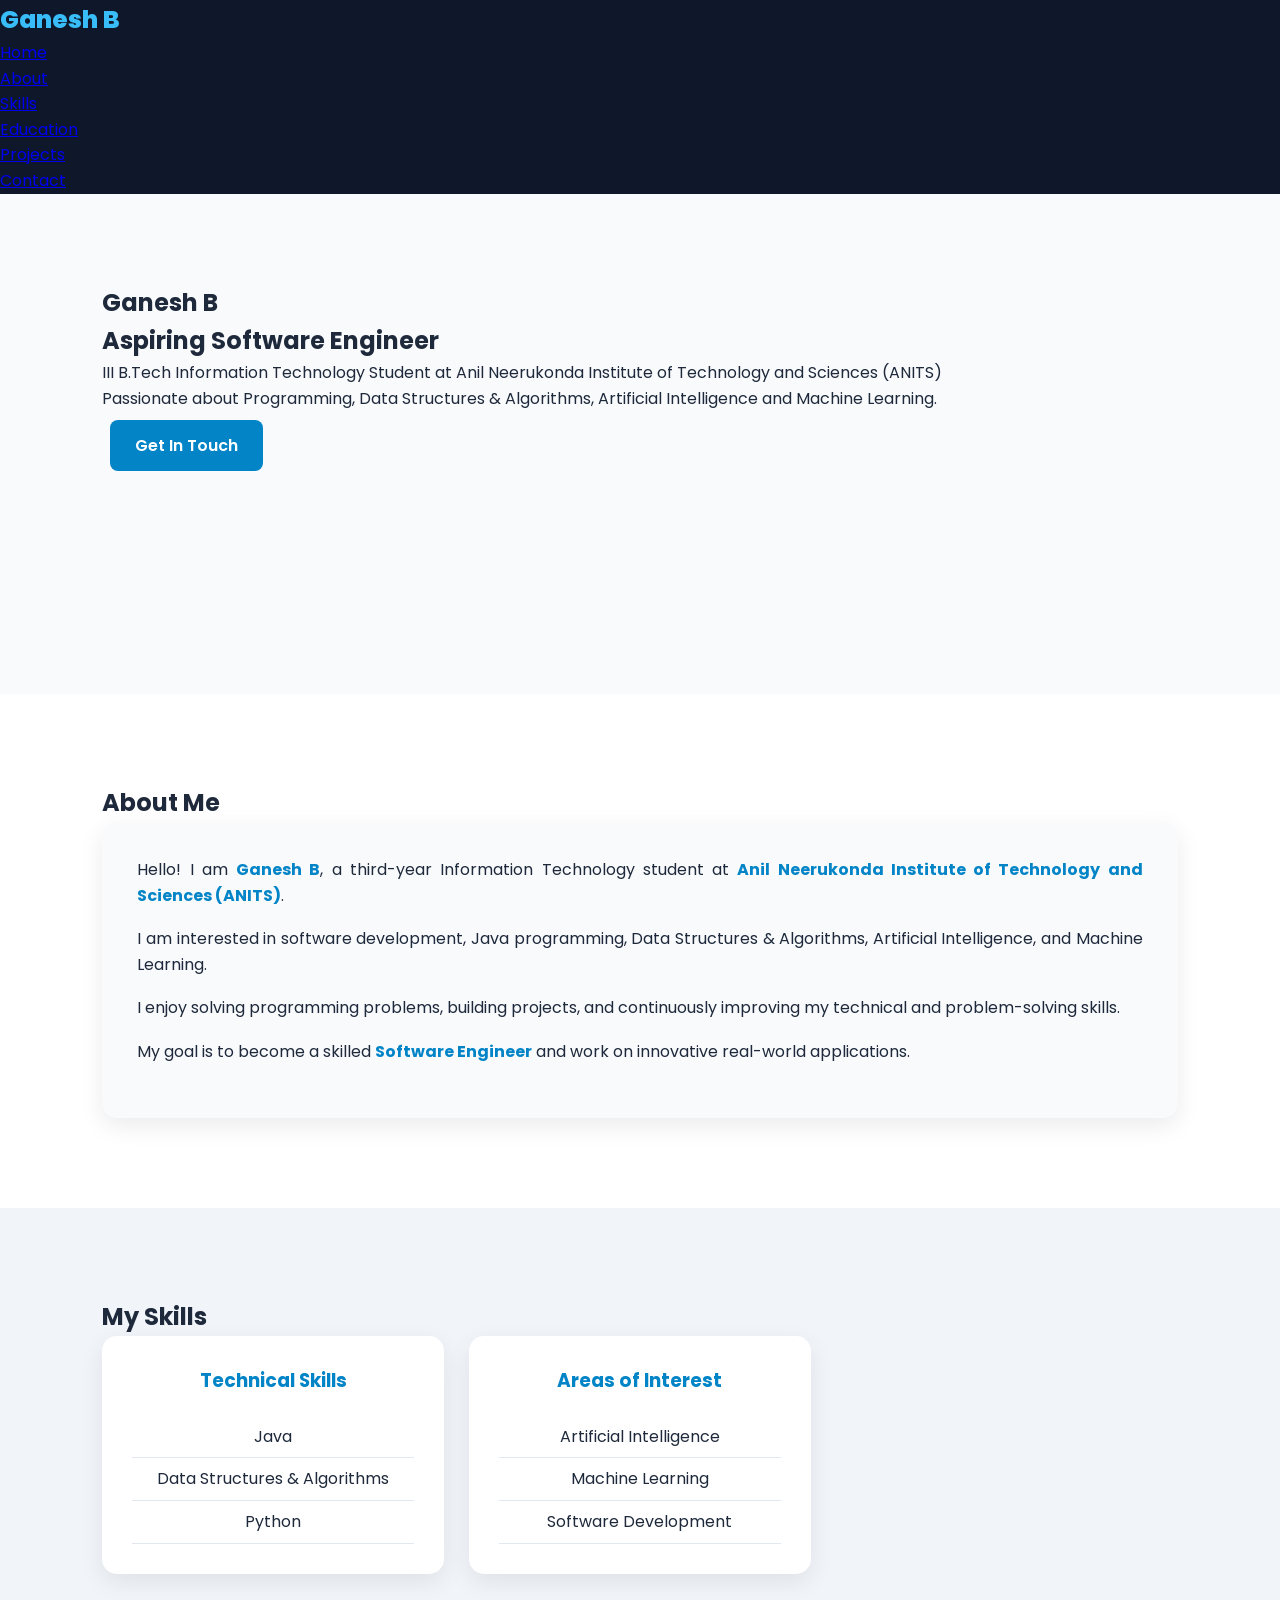
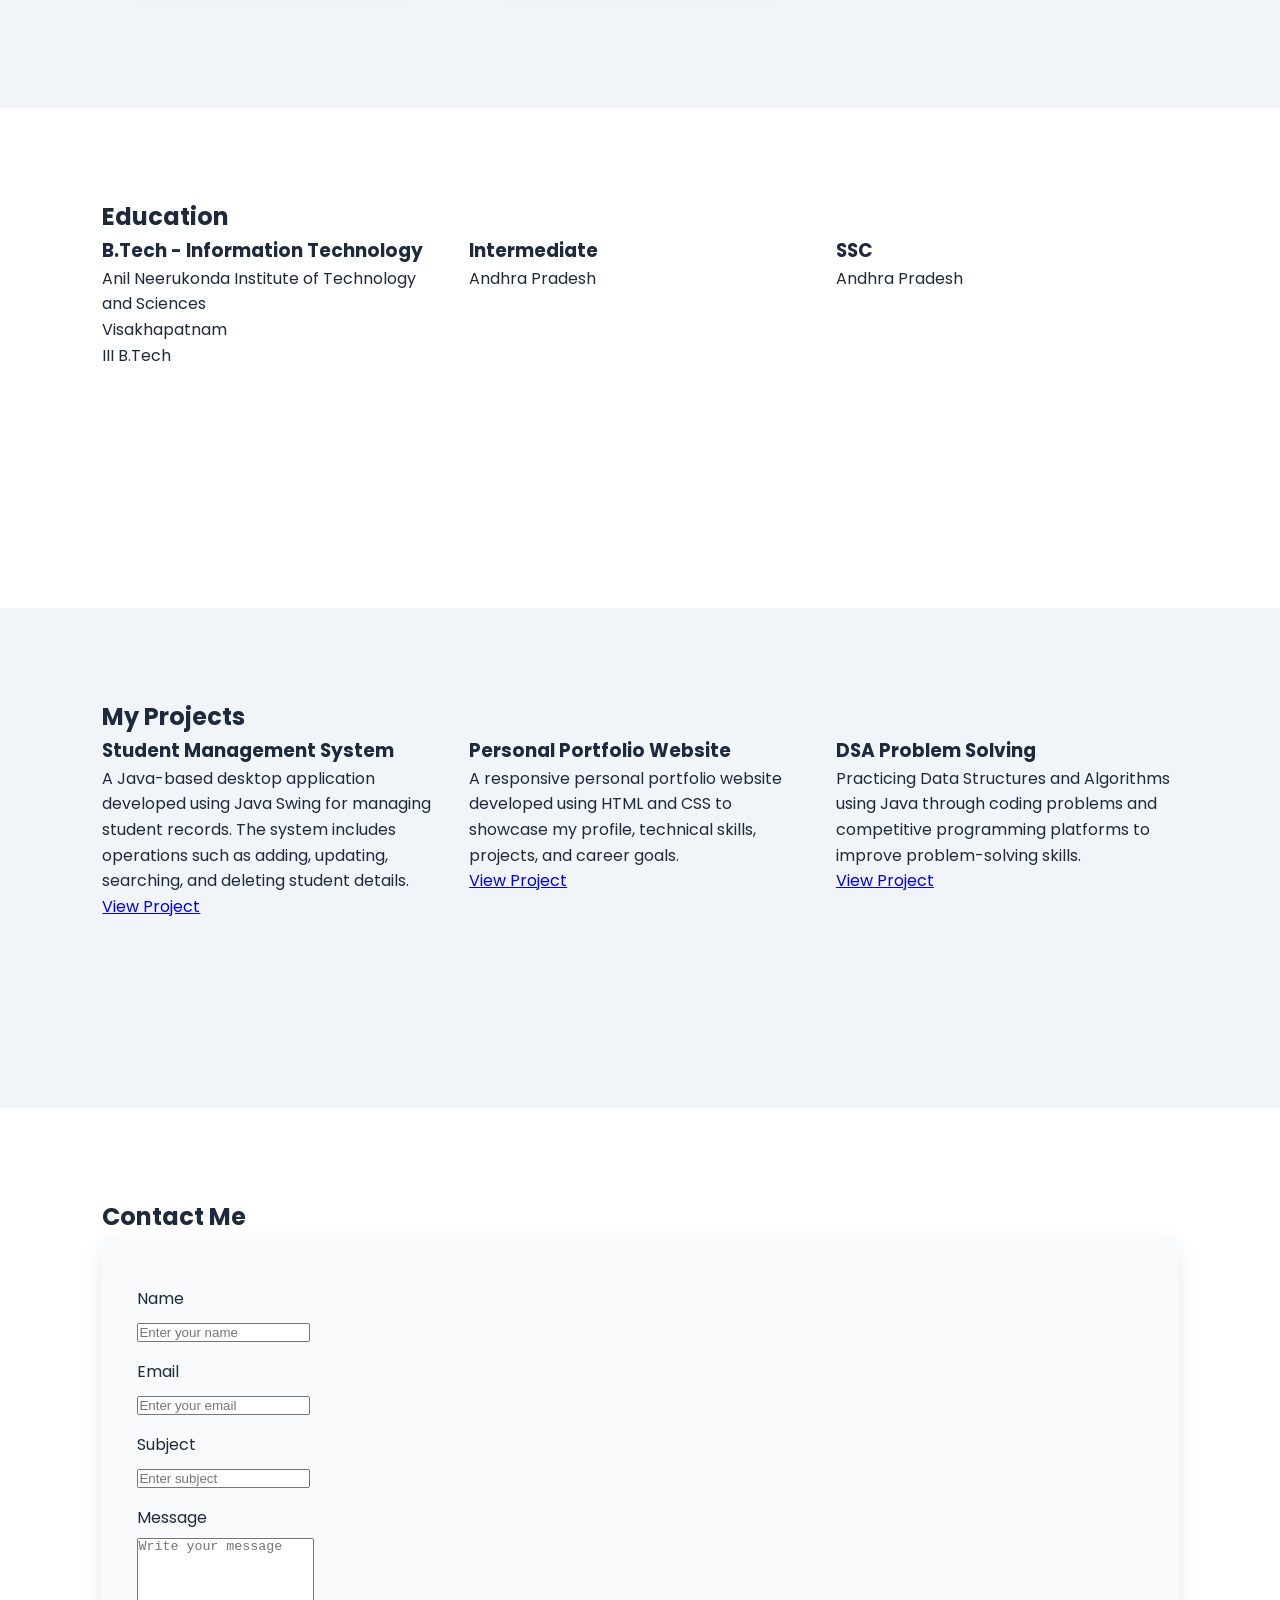
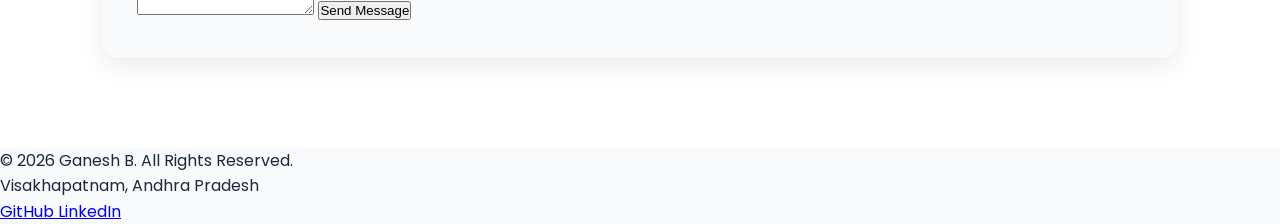
<file: index.html>
<!DOCTYPE html>
<html lang="en">

<head>
    <meta charset="UTF-8">
    <meta name="viewport" content="width=device-width, initial-scale=1.0">

    <title>Ganesh B | Personal Portfolio</title>

    <!-- Google Font -->
    <link href="https://fonts.googleapis.com/css2?family=Poppins:wght@400;500;600;700;800&display=swap"
        rel="stylesheet">

    <!-- CSS -->
    <link rel="stylesheet" href="style.css">
</head>

<body>

    <!-- Header -->
    <header>

        <nav>

            <div class="logo">
                Ganesh B
            </div>

            <ul>
                <li><a href="#home">Home</a></li>
                <li><a href="#about">About</a></li>
                <li><a href="#skills">Skills</a></li>
                <li><a href="#education">Education</a></li>
                <li><a href="#projects">Projects</a></li>
                <li><a href="#contact">Contact</a></li>
            </ul>

        </nav>

    </header>


    <main>

        <!-- Home Section -->
        <section id="home">

            <div class="home-content">

                <h1>Ganesh B</h1>

                <h2>Aspiring Software Engineer</h2>

                <p>
                    III B.Tech Information Technology Student at
                    Anil Neerukonda Institute of Technology and Sciences (ANITS)
                </p>

                <p class="tagline">
                    Passionate about Programming, Data Structures & Algorithms,
                    Artificial Intelligence and Machine Learning.
                </p>

                <a href="#contact" class="btn">
                    Get In Touch
                </a>

            </div>

        </section>


        <!-- About Section -->
        <section id="about">

            <h2>About Me</h2>

            <div class="about-content">

                <p>
                    Hello! I am <strong>Ganesh B</strong>, a third-year
                    Information Technology student at
                    <strong>Anil Neerukonda Institute of Technology and Sciences (ANITS)</strong>.
                </p>

                <p>
                    I am interested in software development, Java programming,
                    Data Structures & Algorithms, Artificial Intelligence,
                    and Machine Learning.
                </p>

                <p>
                    I enjoy solving programming problems, building projects,
                    and continuously improving my technical and problem-solving
                    skills.
                </p>

                <p>
                    My goal is to become a skilled
                    <strong>Software Engineer</strong> and work on
                    innovative real-world applications.
                </p>

            </div>

        </section>


        <!-- Skills Section -->
        <section id="skills">

            <h2>My Skills</h2>

            <div class="skills-container">

                <div class="skill-box">

                    <h3>Technical Skills</h3>

                    <ul>
                        <li>Java</li>
                        <li>Data Structures & Algorithms</li>
                        <li>Python</li>
                    </ul>

                </div>


                <div class="skill-box">

                    <h3>Areas of Interest</h3>

                    <ul>
                        <li>Artificial Intelligence</li>
                        <li>Machine Learning</li>
                        <li>Software Development</li>
                    </ul>

                </div>

            </div>

        </section>


        <!-- Education Section -->
        <section id="education">

            <h2>Education</h2>

            <div class="education-container">

                <div class="edu-card">

                    <h3>B.Tech - Information Technology</h3>

                    <p>
                        Anil Neerukonda Institute of Technology and Sciences
                    </p>

                    <p>
                        Visakhapatnam
                    </p>

                    <p>
                        III B.Tech
                    </p>

                </div>


                <div class="edu-card">

                    <h3>Intermediate</h3>

                    <p>
                        Andhra Pradesh
                    </p>

                </div>


                <div class="edu-card">

                    <h3>SSC</h3>

                    <p>
                        Andhra Pradesh
                    </p>

                </div>

            </div>

        </section>


        <!-- Projects Section -->
        <section id="projects">

            <h2>My Projects</h2>

            <div class="project-container">


                <!-- Project 1 -->
                <div class="card">

                    <h3>Student Management System</h3>

                    <p>
                        A Java-based desktop application developed using
                        Java Swing for managing student records.
                        The system includes operations such as adding,
                        updating, searching, and deleting student details.
                    </p>

                    <a href="#" target="_blank">
                        View Project
                    </a>

                </div>


                <!-- Project 2 -->
                <div class="card">

                    <h3>Personal Portfolio Website</h3>

                    <p>
                        A responsive personal portfolio website developed
                        using HTML and CSS to showcase my profile,
                        technical skills, projects, and career goals.
                    </p>

                    <a href="#" target="_blank">
                        View Project
                    </a>

                </div>


                <!-- Project 3 -->
                <div class="card">

                    <h3>DSA Problem Solving</h3>

                    <p>
                        Practicing Data Structures and Algorithms using Java
                        through coding problems and competitive programming
                        platforms to improve problem-solving skills.
                    </p>

                    <a href="#" target="_blank">
                        View Project
                    </a>

                </div>

            </div>

        </section>


        <!-- Contact Section -->
        <section id="contact">

            <h2>Contact Me</h2>

            <form id="contactForm">

                <label for="name">
                    Name
                </label>

                <input
                    type="text"
                    id="name"
                    placeholder="Enter your name"
                >

                <span id="nameError"></span>


                <label for="email">
                    Email
                </label>

                <input
                    type="email"
                    id="email"
                    placeholder="Enter your email"
                >

                <span id="emailError"></span>


                <label for="subject">
                    Subject
                </label>

                <input
                    type="text"
                    id="subject"
                    placeholder="Enter subject"
                >

                <span id="subjectError"></span>


                <label for="message">
                    Message
                </label>

                <textarea
                    id="message"
                    rows="5"
                    placeholder="Write your message"
                ></textarea>

                <span id="messageError"></span>


                <button type="submit">
                    Send Message
                </button>

            </form>

        </section>

    </main>


    <!-- Footer -->
    <footer>

        <p>
            &copy; 2026 Ganesh B. All Rights Reserved.
        </p>

        <p>
            Visakhapatnam, Andhra Pradesh
        </p>

        <div class="social-links">

            <a href="https://github.com/" target="_blank">
                GitHub
            </a>

            <a href="https://www.linkedin.com/" target="_blank">
                LinkedIn
            </a>

        </div>

    </footer>


    <!-- JavaScript -->
    <script src="script.js"></script>

</body>

</html>
</file>
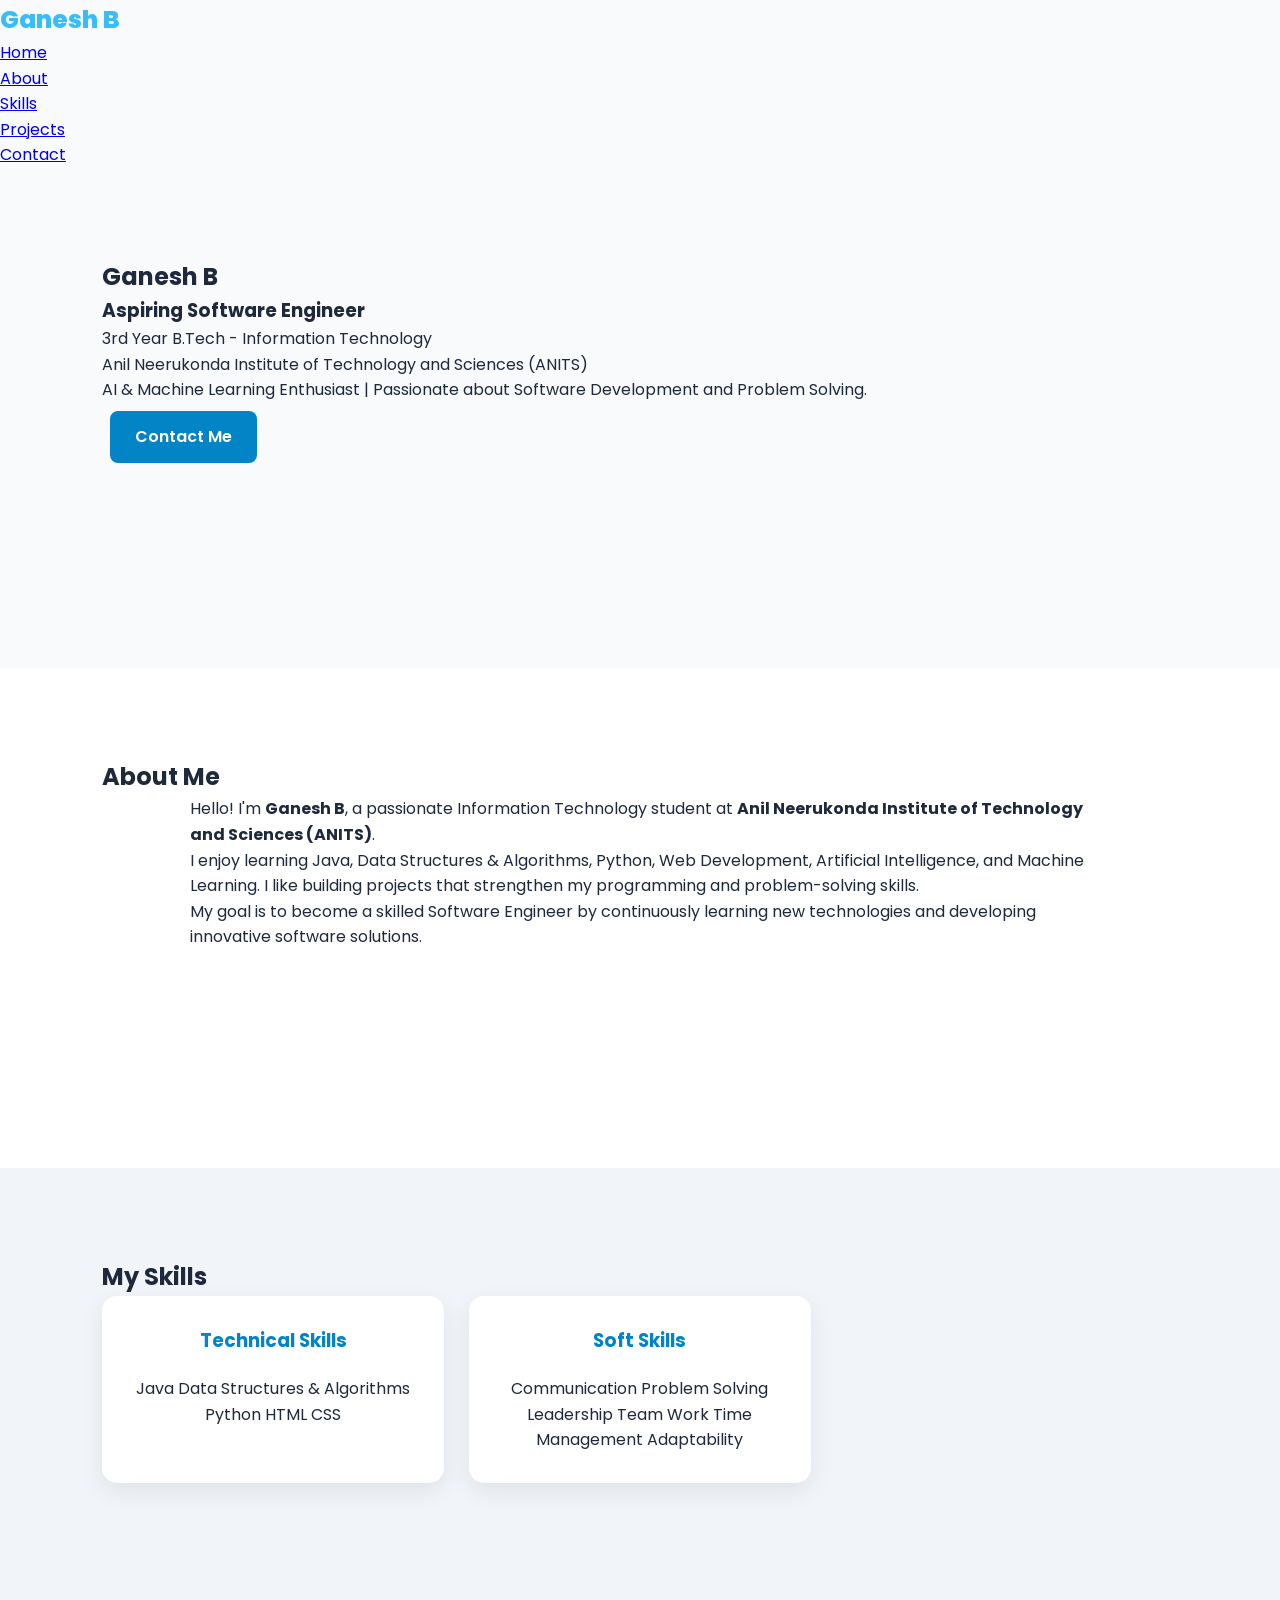
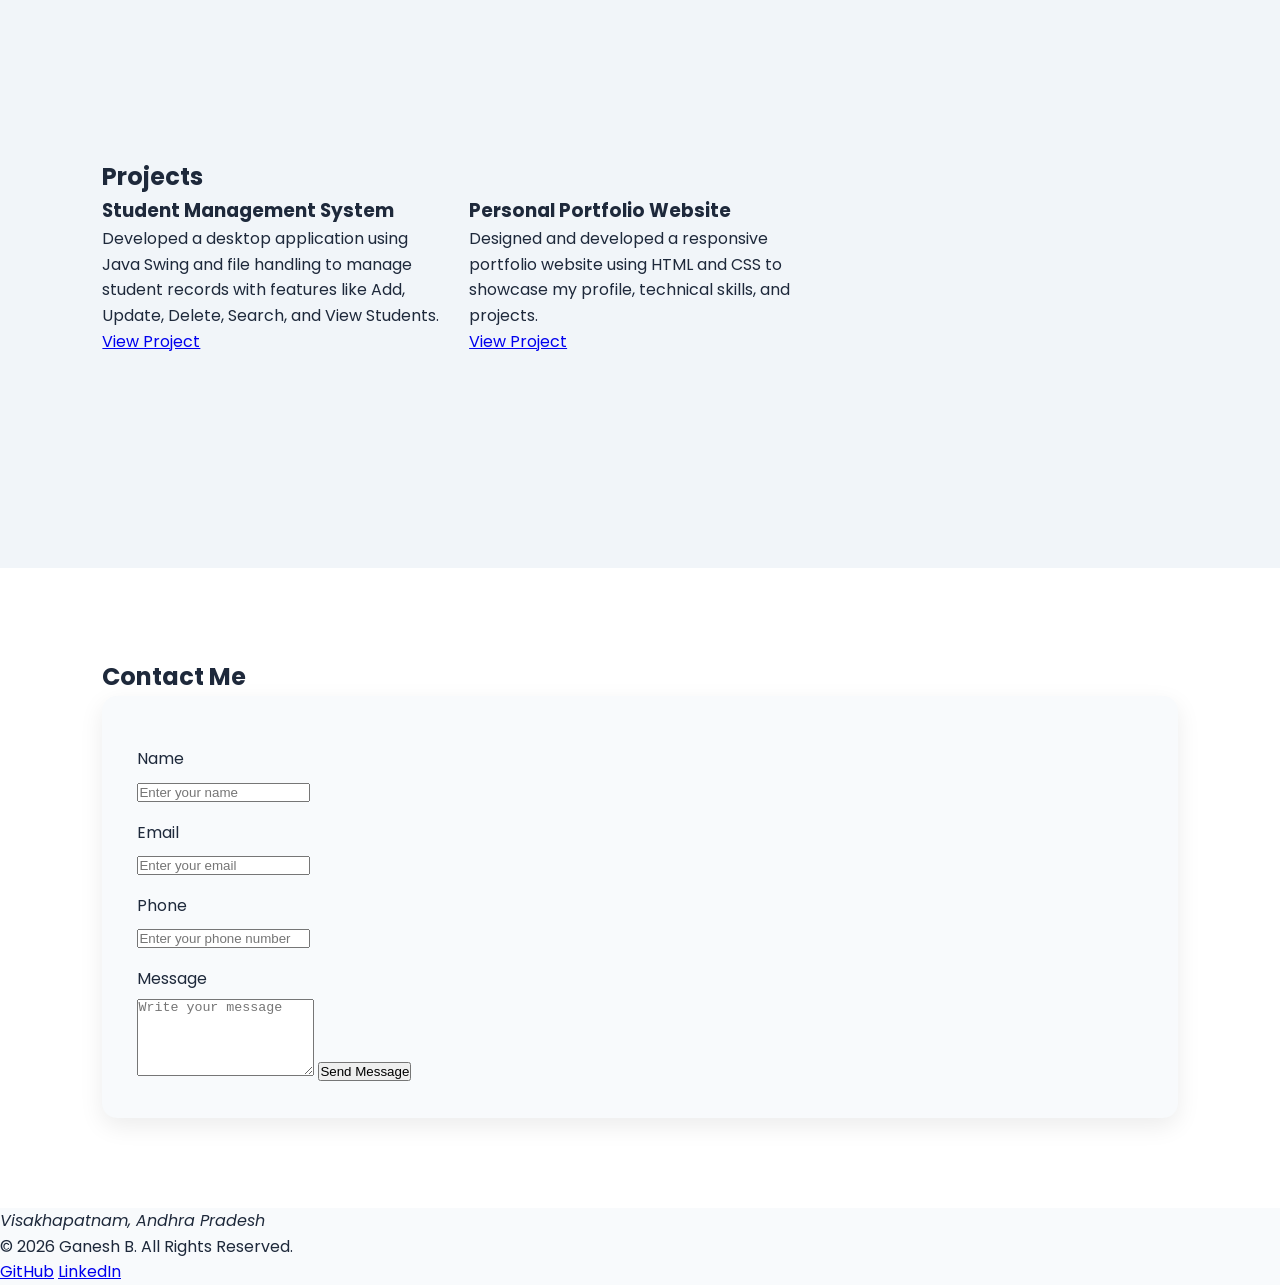
<file: index1.html>
<!DOCTYPE html>
<html lang="en">
<head>
    <meta charset="UTF-8">
    <meta name="viewport" content="width=device-width, initial-scale=1.0">
    <title>Ganesh B | Portfolio</title>

    <link rel="stylesheet" href="style.css">

    <link href="https://fonts.googleapis.com/css2?family=Poppins:wght@300;400;500;600;700&display=swap" rel="stylesheet">
</head>

<body>

<!-- Navigation -->

<nav>
    <div class="logo">Ganesh B</div>

    <ul>
        <li><a href="#home">Home</a></li>
        <li><a href="#about">About</a></li>
        <li><a href="#skills">Skills</a></li>
        <li><a href="#projects">Projects</a></li>
        <li><a href="#contact">Contact</a></li>
    </ul>
</nav>

<!-- Hero Section -->

<section id="home" class="hero">

    <div class="hero-text">

        <h1>Ganesh B</h1>

        <h3>Aspiring Software Engineer</h3>

        <p>
            3rd Year B.Tech - Information Technology
        </p>

        <p>
            Anil Neerukonda Institute of Technology and Sciences (ANITS)
        </p>

        <p>
            AI & Machine Learning Enthusiast | Passionate about Software Development and Problem Solving.
        </p>

        <a href="#contact" class="btn">Contact Me</a>

    </div>

    <div class="hero-image">
        <!-- Add your photo later -->
    </div>

</section>

<!-- About -->

<section id="about">

    <h2>About Me</h2>

    <div class="about-container">

        <p>
            Hello! I'm <strong>Ganesh B</strong>, a passionate Information Technology student at
            <strong>Anil Neerukonda Institute of Technology and Sciences (ANITS)</strong>.
        </p>

        <p>
            I enjoy learning Java, Data Structures & Algorithms, Python,
            Web Development, Artificial Intelligence, and Machine Learning.
            I like building projects that strengthen my programming and
            problem-solving skills.
        </p>

        <p>
            My goal is to become a skilled Software Engineer by continuously
            learning new technologies and developing innovative software
            solutions.
        </p>

    </div>

</section>

<!-- Skills -->

<section id="skills">

    <h2>My Skills</h2>

    <div class="skills-container">

        <div class="skill-box">

            <h3>Technical Skills</h3>

            <span>Java</span>
            <span>Data Structures & Algorithms</span>
            <span>Python</span>
            <span>HTML</span>
            <span>CSS</span>

        </div>

        <div class="skill-box">

            <h3>Soft Skills</h3>

            <span>Communication</span>
            <span>Problem Solving</span>
            <span>Leadership</span>
            <span>Team Work</span>
            <span>Time Management</span>
            <span>Adaptability</span>

        </div>

    </div>

</section>
<!-- Projects -->

<section id="projects">

    <h2>Projects</h2>

    <div class="project-container">

        <div class="card">

            <h3>Student Management System</h3>

            <p>
                Developed a desktop application using Java Swing and file handling
                to manage student records with features like Add, Update, Delete,
                Search, and View Students.
            </p>

            <a href="#">View Project</a>

        </div>

        <div class="card">

            <h3>Personal Portfolio Website</h3>

            <p>
                Designed and developed a responsive portfolio website using
                HTML and CSS to showcase my profile, technical skills,
                and projects.
            </p>

            <a href="#">View Project</a>

        </div>

    </div>

</section>

<!-- Contact -->

<section id="contact">

    <h2>Contact Me</h2>

    <form>

        <label>Name</label>
        <input type="text" placeholder="Enter your name" required>

        <label>Email</label>
        <input type="email" placeholder="Enter your email" required>

        <label>Phone</label>
        <input type="tel" placeholder="Enter your phone number">

        <label>Message</label>
        <textarea rows="5" placeholder="Write your message"></textarea>

        <button type="submit">Send Message</button>

    </form>

</section>

<!-- Footer -->

<footer>

    <address>
        Visakhapatnam, Andhra Pradesh
    </address>

    <p>
        © 2026 Ganesh B. All Rights Reserved.
    </p>

    <div>
        <a href="#">GitHub</a>
        <a href="#">LinkedIn</a>
    </div>

</footer>

</body>

</html>
</file>
<file: style.css>
/* =========================
   GENERAL
========================= */

* {
    margin: 0;
    padding: 0;
    box-sizing: border-box;
}

html {
    scroll-behavior: smooth;
}

body {
    font-family: 'Poppins', sans-serif;
    line-height: 1.6;
    background: #f8fafc;
    color: #1e293b;
}


/* =========================
   NAVBAR
========================= */

header {
    background: #0f172a;
    position: sticky;
    top: 0;
    z-index: 1000;
}

.navbar {
    max-width: 1200px;
    margin: auto;
    padding: 18px 30px;

    display: flex;
    justify-content: space-between;
    align-items: center;
}

.logo {
    color: #38bdf8;
    font-size: 25px;
    font-weight: 800;
}

.nav-links {
    display: flex;
    list-style: none;
    gap: 25px;
}

.nav-links a {
    color: white;
    text-decoration: none;
    font-weight: 500;
    transition: 0.3s;
}

.nav-links a:hover {
    color: #38bdf8;
}


/* =========================
   COMMON SECTION
========================= */

section {
    padding: 90px 8%;
    min-height: 500px;
}

.section-title {
    text-align: center;
    font-size: 35px;
    margin-bottom: 50px;
    color: #0f172a;
}


/* =========================
   HOME
========================= */

.home {
    min-height: 90vh;

    display: flex;
    align-items: center;
    justify-content: center;

    text-align: center;

    background: linear-gradient(
        135deg,
        #e0f2fe,
        #f8fafc
    );
}

.home-content {
    max-width: 850px;
}

.welcome {
    color: #0284c7;
    font-weight: 600;
    letter-spacing: 2px;
    margin-bottom: 15px;
}

.home h1 {
    font-size: 55px;
    margin-bottom: 10px;
    color: #0f172a;
}

.home h1 span {
    color: #0284c7;
}

.home h2 {
    font-size: 28px;
    color: #475569;
    margin-bottom: 20px;
}

.home p {
    max-width: 750px;
    margin: 10px auto;
}

.home-buttons {
    margin-top: 30px;
}

.btn {
    display: inline-block;
    padding: 13px 25px;
    margin: 8px;

    background: #0284c7;
    color: white;

    text-decoration: none;
    border-radius: 8px;

    font-weight: 600;
    transition: 0.3s;
}

.btn:hover {
    background: #0369a1;
    transform: translateY(-3px);
}

.secondary-btn {
    background: #0f172a;
}

.secondary-btn:hover {
    background: #1e293b;
}


/* =========================
   ABOUT
========================= */

#about {
    background: white;
}

.about-container {
    max-width: 900px;
    margin: auto;
}

.about-content {
    background: #f8fafc;
    padding: 35px;
    border-radius: 15px;
    box-shadow: 0 8px 25px rgba(0, 0, 0, 0.08);
}

.about-content p {
    margin-bottom: 18px;
    text-align: justify;
}

.about-content strong {
    color: #0284c7;
}


/* =========================
   SKILLS
========================= */

#skills {
    background: #f1f5f9;
}

.skills-container {
    max-width: 1100px;
    margin: auto;

    display: grid;
    grid-template-columns: repeat(3, 1fr);
    gap: 25px;
}

.skill-box {
    background: white;
    padding: 30px;
    border-radius: 15px;

    text-align: center;

    box-shadow: 0 8px 25px rgba(0, 0, 0, 0.08);

    transition: 0.3s;
}

.skill-box:hover {
    transform: translateY(-8px);
}

.skill-box h3 {
    color: #0284c7;
    margin-bottom: 20px;
}

.skill-box ul {
    list-style: none;
}

.skill-box li {
    padding: 8px;
    border-bottom: 1px solid #e2e8f0;
}


/* =========================
   EDUCATION
========================= */

#education {
    background: white;
}

.education-container {
    max-width: 1100px;
    margin: auto;

    display: grid;
    grid-template-columns: repeat(3, 1fr);
    gap: 25px;
}

.education-card {
    background: #f8fafc;
    padding: 30px;

    border-radius: 15px;

    text-align: center;

    box-shadow: 0 8px 25px rgba(0, 0, 0, 0.08);

    transition: 0.3s;
}

.education-card:hover {
    transform: translateY(-8px);
}

.education-card h3 {
    color: #0284c7;
    margin-bottom: 15px;
}

.education-card p {
    margin-bottom: 8px;
}


/* =========================
   PROJECTS
========================= */

#projects {
    background: #f1f5f9;
}

.project-container {
    max-width: 1100px;
    margin: auto;

    display: grid;
    grid-template-columns: repeat(3, 1fr);
    gap: 25px;
}

.project-card {
    background: white;
    padding: 30px;

    border-radius: 15px;

    box-shadow: 0 8px 25px rgba(0, 0, 0, 0.08);

    transition: 0.3s;
}

.project-card:hover {
    transform: translateY(-8px);
}

.project-card h3 {
    color: #0284c7;
    margin-bottom: 15px;
}

.project-card p {
    margin-bottom: 15px;
}

.project-card .tech {
    font-weight: 600;
    color: #475569;
}


/* =========================
   CONTACT
========================= */

#contact {
    background: white;
}

.contact-container {
    max-width: 700px;
    margin: auto;
}

form {
    background: #f8fafc;
    padding: 35px;

    border-radius: 15px;

    box-shadow: 0 8px 25px rgba(0, 0, 0, 0.08);
}

form label {
    display: block;
    margin-bottom: 7px;
    margin-top: 15px;
    font
</file>
